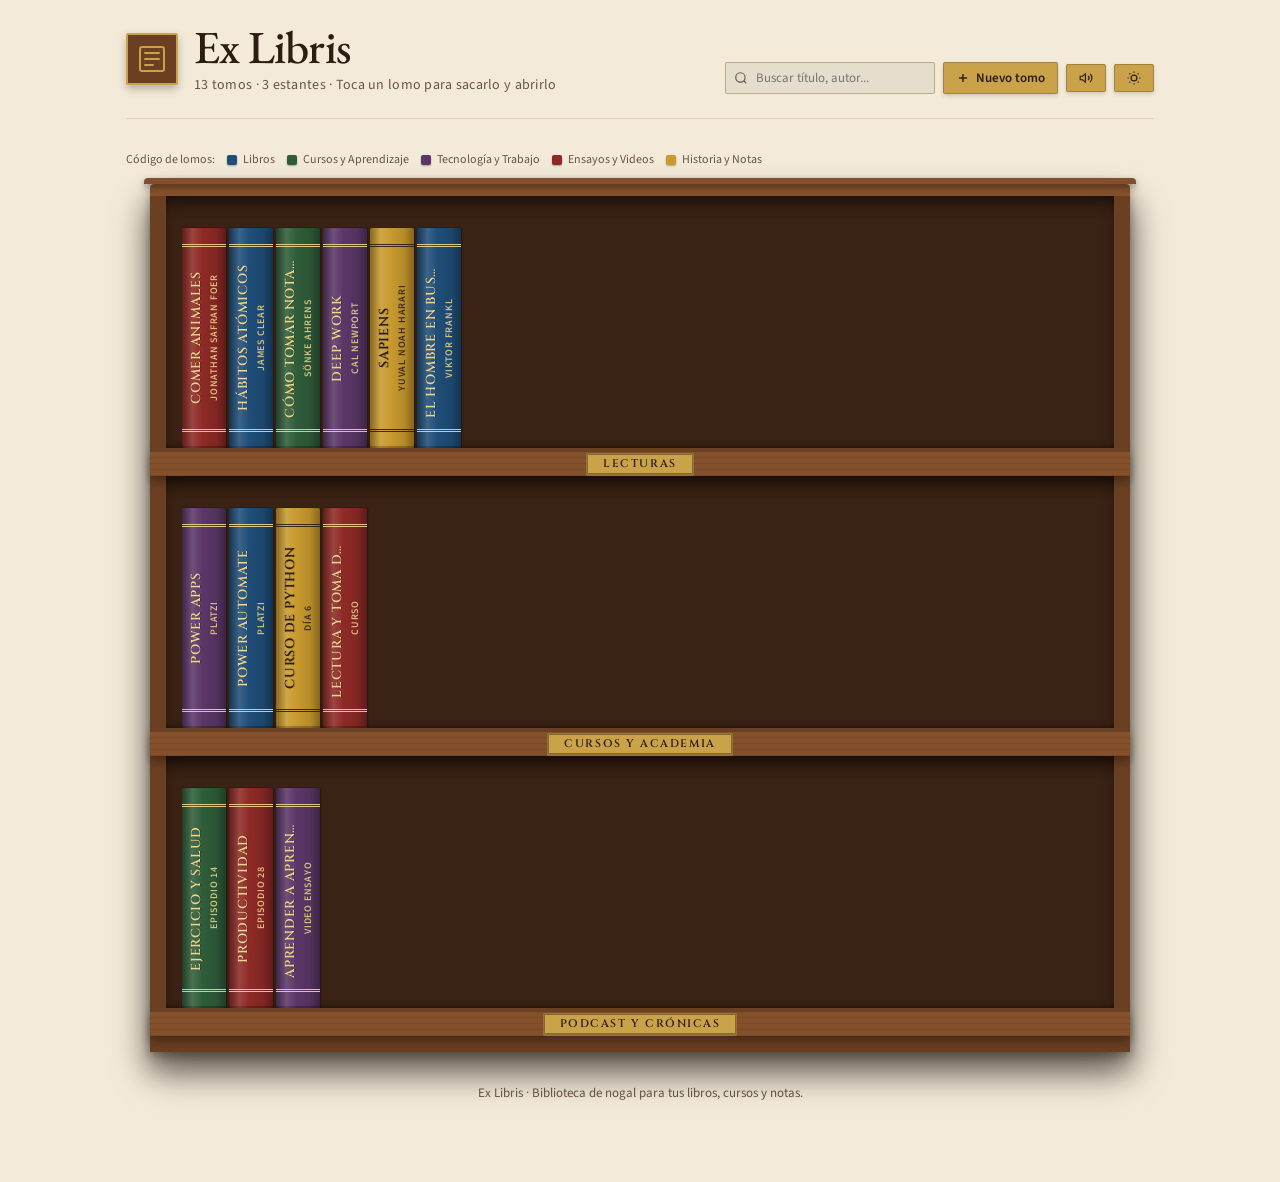
<file: index.html>
<!DOCTYPE html>
<html lang="es" data-theme="dia">
<head>
  <meta charset="UTF-8">
  <meta name="viewport" content="width=device-width, initial-scale=1.0">
  <title>Ex Libris — Biblioteca Digital</title>
  
  <!-- Tipografías oficiales de Ex Libris -->
  <link rel="preconnect" href="https://fonts.googleapis.com">
  <link rel="preconnect" href="https://fonts.gstatic.com" crossorigin>
  <link href="https://fonts.googleapis.com/css2?family=Cinzel:wght@500;600;700&family=EB+Garamond:ital,wght@0,400;0,500;0,600;1,400;1,500&family=Source+Sans+3:wght@400;500;600&display=swap" rel="stylesheet">
  
  <!-- Enlace a hojas de estilo externas si existen -->
  <link rel="stylesheet" href="tokens.css">
  <link rel="stylesheet" href="components/bundle.css">

  <style>
    /* Ex Libris — Sistema de Diseño Completo */
    :root, [data-theme="dia"] {
      --wall: #f3ead9; /* Fondo de la sala: pared cálida de biblioteca */
      --ink: #2b1d12; /* Texto principal sobre wall */
      --ink-muted: #6b5543; /* Texto secundario sobre wall */
      --brass: #7d5a1b; /* Acento latón para texto y bordes */
      --focus: #f2c869; /* Anillo de foco */
      --wood-shelf: #6b3f22; /* Nogal de los laterales y cantos */
      --wood-shelf-edge: #84502b; /* Frente de la repisa y corona */
      --wood-back: #3a2214; /* Fondo oscuro del hueco de estante */
      --brass-plate: #c9a24a; /* Placa de latón */
      --brass-plate-hover: #d8b259;
      --on-brass: #2b1d12; /* Texto sobre latón */
      --paper: #fbf6ea; /* Papel crema del libro abierto */
      --paper-edge: #e3d3b2; /* Borde y filete de hoja */
      --ink-page: #2b1d12; /* Texto de lectura */
      --ink-page-muted: #5c4636; /* Autor y notas */
      --ink-page-accent: #6e4e14; /* Categoría y subtítulos */
      --spine-azul: #1f4e79;
      --spine-rojo: #8e2a26;
      --spine-verde: #2f5d3a;
      --spine-amarillo: #c99a2e;
      --spine-morado: #5b3768;
      --foil: #f0d58c; /* Dorado estampado en lomos y tapas */
      --on-spine-light: #2b1d12;
      --velo: rgba(28, 18, 10, 0.82); /* Velo al abrir el libro */
      --shadow-lomo: inset 0 -2px 0 rgba(0, 0, 0, 0.25), 1px 0 2px rgba(0, 0, 0, 0.35);
      --shadow-sacado: 0 18px 28px rgba(20, 10, 4, 0.45), 0 4px 8px rgba(20, 10, 4, 0.30);
      --shadow-hueco: inset 0 14px 18px -8px rgba(0, 0, 0, 0.6), inset 0 -6px 10px -6px rgba(0, 0, 0, 0.5);
      --shadow-tabla: 0 6px 10px rgba(20, 10, 4, 0.35);
      --shadow-pliegue: inset -18px 0 22px -18px rgba(60, 35, 15, 0.45);
      --shadow-pliegue-der: inset 18px 0 22px -18px rgba(60, 35, 15, 0.45);
    }

    [data-theme="noche"] {
      --wall: #1a120c; /* Ambiente nocturno acogedor */
      --ink: #f2e7d3;
      --ink-muted: #c4b198;
      --brass: #e0b458;
      --wood-shelf: #4a2b17;
      --wood-shelf-edge: #5e3920;
      --wood-back: #24150c;
      --brass-plate: #b88f3a;
      --brass-plate-hover: #cba24d;
      --paper: #f4ead3;
      --paper-edge: #d9c7a3;
      --velo: rgba(12, 8, 5, 0.88);
    }

    :root {
      --space-1: 4px;
      --space-2: 8px;
      --space-3: 12px;
      --space-4: 16px;
      --space-6: 24px;
      --space-8: 32px;
      --space-12: 48px;
      --radius-sm: 2px;
      --radius-md: 4px;
      --radius-lg: 8px;
      --libro-lomo-ancho: 44px;
      --libro-alto: 220px;
      --libro-abierto-ancho: 760px;
      --libro-abierto-alto: 480px;
      --font-serif: "EB Garamond", Garamond, Georgia, serif;
      --font-rotulo: "Cinzel", "Trajan Pro", Georgia, serif;
      --font-sans: "Source Sans 3", "Segoe UI", system-ui, sans-serif;
    }

    * { box-sizing: border-box; }

    body {
      margin: 0;
      background-color: var(--wall);
      color: var(--ink);
      font-family: var(--font-serif);
      min-height: 100vh;
      transition: background-color 300ms ease, color 300ms ease;
      display: flex;
      flex-direction: column;
      overflow-x: hidden;
    }

    /* ---------- Cabecera de la Sala ---------- */
    .xl-biblioteca {
      padding: var(--space-6) var(--space-4) var(--space-12);
      max-width: 1060px;
      margin: 0 auto;
      width: 100%;
    }

    .xl-header {
      display: flex;
      flex-wrap: wrap;
      justify-content: space-between;
      align-items: flex-end;
      gap: var(--space-4);
      margin-bottom: var(--space-8);
      border-bottom: 1px solid rgba(125, 90, 27, 0.2);
      padding-bottom: var(--space-6);
    }

    .xl-header__brand {
      display: flex;
      align-items: center;
      gap: var(--space-4);
    }

    .xl-header__emblem {
      width: 52px;
      height: 52px;
      background: var(--wood-shelf);
      border: 2px solid var(--brass-plate);
      border-radius: var(--radius-sm);
      display: flex;
      align-items: center;
      justify-content: center;
      box-shadow: 0 4px 8px rgba(0,0,0,0.25);
    }

    .xl-header__emblem svg {
      width: 32px;
      height: 32px;
    }

    .xl-biblioteca__nombre {
      margin: 0;
      font-family: var(--font-serif);
      font-size: 46px;
      line-height: 1;
      font-weight: 500;
      letter-spacing: -0.02em;
      color: var(--ink);
    }

    .xl-biblioteca__lema {
      margin: 6px 0 0;
      font-family: var(--font-sans);
      font-size: 14px;
      line-height: 18px;
      color: var(--ink-muted);
      letter-spacing: 0.02em;
    }

    /* Barra de herramientas de latón */
    .xl-toolbar {
      display: flex;
      align-items: center;
      flex-wrap: wrap;
      gap: var(--space-2);
    }

    .xl-search-box {
      position: relative;
      display: flex;
      align-items: center;
    }

    .xl-search-input {
      font-family: var(--font-sans);
      font-size: 13px;
      background: rgba(0, 0, 0, 0.05);
      border: 1px solid rgba(125, 90, 27, 0.4);
      color: var(--ink);
      border-radius: var(--radius-sm);
      padding: 6px 12px 6px 30px;
      outline: none;
      width: 210px;
      transition: all 200ms ease;
    }

    [data-theme="noche"] .xl-search-input {
      background: rgba(255, 255, 255, 0.06);
      border-color: rgba(212, 166, 74, 0.4);
    }

    .xl-search-input:focus {
      border-color: var(--brass-plate);
      box-shadow: 0 0 0 2px var(--focus);
      width: 250px;
    }

    .xl-search-icon {
      position: absolute;
      left: 9px;
      color: var(--ink-muted);
      pointer-events: none;
      display: flex;
    }

    .xl-btn-tool {
      font-family: var(--font-sans);
      font-size: 13px;
      font-weight: 600;
      color: var(--on-brass);
      background: var(--brass-plate);
      border: 1px solid rgba(0,0,0,0.2);
      border-radius: var(--radius-sm);
      padding: 6px 12px;
      cursor: pointer;
      display: inline-flex;
      align-items: center;
      gap: 6px;
      transition: background 150ms ease, transform 150ms ease, box-shadow 150ms ease;
      box-shadow: 0 2px 4px rgba(0,0,0,0.15);
    }

    .xl-btn-tool:hover {
      background: var(--brass-plate-hover);
      transform: translateY(-1px);
      box-shadow: 0 4px 8px rgba(0,0,0,0.2);
    }

    .xl-btn-tool:active {
      transform: translateY(0);
    }

    .xl-btn-tool:focus-visible {
      outline: 2px solid var(--focus);
      outline-offset: 2px;
    }

    /* Leyenda de categorías */
    .xl-legend {
      display: flex;
      flex-wrap: wrap;
      align-items: center;
      gap: var(--space-3);
      margin-bottom: var(--space-4);
      font-family: var(--font-sans);
      font-size: 12px;
      color: var(--ink-muted);
    }

    .xl-legend__item {
      display: inline-flex;
      align-items: center;
      gap: 6px;
    }

    .xl-legend__dot {
      width: 10px;
      height: 10px;
      border-radius: 2px;
      display: inline-block;
      box-shadow: 0 1px 2px rgba(0,0,0,0.3);
    }

    /* ---------- El Mueble de Nogal ---------- */
    .xl-mueble {
      max-width: 980px;
      margin: 0 auto;
      background-color: var(--wood-shelf);
      border-top: var(--space-3) solid var(--wood-shelf-edge);
      border-radius: var(--radius-md) var(--radius-md) 0 0;
      padding-bottom: var(--space-4);
      box-shadow: var(--shadow-sacado), 0 20px 40px rgba(0,0,0,0.35);
      position: relative;
    }

    /* Corona decorativa superior del mueble */
    .xl-mueble::before {
      content: "";
      position: absolute;
      top: calc(-1 * var(--space-3) - 6px);
      left: -6px;
      right: -6px;
      height: 6px;
      background: var(--wood-shelf-edge);
      border-radius: 4px 4px 0 0;
      box-shadow: 0 3px 6px rgba(0,0,0,0.4);
    }

    /* ---------- Estante ---------- */
    .xl-estante {
      position: relative;
    }

    .xl-estante__hueco {
      background-color: var(--wood-back);
      box-shadow: var(--shadow-hueco);
      border-left: var(--space-4) solid var(--wood-shelf);
      border-right: var(--space-4) solid var(--wood-shelf);
      position: relative;
    }

    .xl-estante__libros {
      display: flex;
      align-items: flex-end;
      gap: 3px;
      padding: var(--space-8) var(--space-4) 0;
      min-height: var(--libro-alto);
      overflow-x: auto;
      overflow-y: hidden;
      scrollbar-width: thin;
      scrollbar-color: var(--wood-shelf-edge) transparent;
    }

    .xl-estante__libros::-webkit-scrollbar {
      height: 6px;
    }
    .xl-estante__libros::-webkit-scrollbar-thumb {
      background: var(--wood-shelf-edge);
      border-radius: 3px;
    }

    .xl-estante__tabla {
      position: relative;
      z-index: 2;
      display: flex;
      align-items: center;
      justify-content: center;
      height: calc(var(--space-6) + var(--space-1));
      background-color: var(--wood-shelf-edge);
      background-image: repeating-linear-gradient(0deg, rgba(0,0,0,.08) 0 1px, transparent 1px 6px);
      border-top: var(--space-1) solid var(--wood-shelf);
      box-shadow: var(--shadow-tabla);
    }

    .xl-estante__placa {
      font-family: var(--font-rotulo);
      font-size: 11px;
      line-height: 14px;
      font-weight: 600;
      letter-spacing: .14em;
      text-transform: uppercase;
      padding: 3px var(--space-4);
      background: var(--brass-plate);
      color: var(--on-brass);
      border-radius: var(--radius-sm);
      box-shadow: inset 0 0 0 1px rgba(0,0,0,.35), 0 1px 0 rgba(255,255,255,.2);
      border: 1px solid rgba(75, 45, 15, 0.4);
    }

    /* ---------- Tomo (Lomo del libro) ---------- */
    .xl-tomo {
      --xl-lomo: var(--spine-azul);
      --xl-tinta: var(--foil);
      position: relative;
      flex: none;
      inline-size: var(--libro-lomo-ancho);
      block-size: var(--libro-alto);
      padding: 0;
      border: 0;
      margin: 0;
      border-radius: var(--radius-sm) var(--radius-sm) 1px 1px;
      background: var(--xl-lomo);
      color: var(--xl-tinta);
      box-shadow: var(--shadow-lomo);
      font: inherit;
      cursor: pointer;
      transition: transform 220ms cubic-bezier(.2, .7, .2, 1), box-shadow 220ms ease, opacity 200ms ease;
      user-select: none;
      text-align: left;
    }

    /* Volumen del cuero en el lomo */
    .xl-tomo::before {
      content: "";
      position: absolute;
      inset: 0;
      border-radius: inherit;
      pointer-events: none;
      background: linear-gradient(90deg, rgba(0,0,0,.32), rgba(255,255,255,.12) 24%, rgba(255,255,255,0) 46%, rgba(0,0,0,.10) 78%, rgba(0,0,0,.34));
    }

    .xl-tomo--azul     { --xl-lomo: var(--spine-azul); --xl-tinta: var(--foil); }
    .xl-tomo--rojo     { --xl-lomo: var(--spine-rojo); --xl-tinta: var(--foil); }
    .xl-tomo--verde    { --xl-lomo: var(--spine-verde); --xl-tinta: var(--foil); }
    .xl-tomo--morado   { --xl-lomo: var(--spine-morado); --xl-tinta: var(--foil); }
    .xl-tomo--amarillo { --xl-lomo: var(--spine-amarillo); --xl-tinta: var(--on-spine-light); }

    /* Bandas doradas arriba y abajo */
    .xl-tomo__banda {
      position: absolute;
      left: 0;
      right: 0;
      height: 3px;
      border-top: 1px solid currentColor;
      border-bottom: 1px solid currentColor;
      opacity: 0.9;
    }
    .xl-tomo__banda--arriba { top: 16px; }
    .xl-tomo__banda--abajo  { bottom: 16px; }

    /* Texto vertical del lomo (de abajo hacia arriba) */
    .xl-tomo__lomo {
      position: absolute;
      inset: 30px 0;
      display: flex;
      flex-direction: column;
      align-items: stretch;
      justify-content: center;
      gap: 4px;
      writing-mode: vertical-rl;
      transform: rotate(180deg);
    }

    .xl-tomo__titulo {
      overflow: hidden;
      white-space: nowrap;
      text-overflow: ellipsis;
      text-align: center;
      font-family: var(--font-rotulo);
      font-size: 13px;
      line-height: 16px;
      font-weight: 600;
      letter-spacing: .06em;
      text-transform: uppercase;
      text-shadow: 0 1px 1px rgba(0,0,0,0.3);
    }

    .xl-tomo__autor {
      overflow: hidden;
      white-space: nowrap;
      text-overflow: ellipsis;
      text-align: center;
      font-family: var(--font-sans);
      font-size: 10px;
      line-height: 12px;
      font-weight: 600;
      letter-spacing: .08em;
      text-transform: uppercase;
      opacity: 0.85;
    }

    /* Interacciones con el tomo */
    .xl-tomo:hover {
      transform: translateY(-10px);
      box-shadow: 0 8px 14px rgba(0,0,0,0.4);
    }

    .xl-tomo:focus-visible {
      outline: 2px solid var(--focus);
      outline-offset: 3px;
      transform: translateY(-10px);
    }

    .xl-tomo.is-sacado {
      transform: translateY(-28px) !important;
      box-shadow: var(--shadow-sacado) !important;
      z-index: 10;
    }

    .xl-tomo.is-hidden {
      opacity: 0.2;
      transform: translateY(0);
      pointer-events: none;
    }

    /* ---------- Velo de la Sala (Modal) ---------- */
    .xl-sala {
      position: fixed;
      inset: 0;
      z-index: 100;
      display: flex;
      flex-direction: column;
      align-items: center;
      justify-content: center;
      gap: var(--space-4);
      padding: var(--space-6);
      background: var(--velo);
      backdrop-filter: blur(2px);
      animation: xl-velo 220ms ease both;
    }

    @keyframes xl-velo {
      from { opacity: 0; }
      to { opacity: 1; }
    }

    /* ---------- Libro Abierto ---------- */
    .xl-libro {
      --xl-lomo: var(--spine-azul);
      --xl-tinta: var(--foil);
      position: relative;
      display: grid;
      grid-template-columns: 1fr 1fr;
      inline-size: min(var(--libro-abierto-ancho), 94vw);
      block-size: min(var(--libro-abierto-alto), 82vh);
      margin: 0 auto;
      perspective: 2400px;
      color: var(--ink-page);
    }

    .xl-libro--azul     { --xl-lomo: var(--spine-azul); --xl-tinta: var(--foil); }
    .xl-libro--rojo     { --xl-lomo: var(--spine-rojo); --xl-tinta: var(--foil); }
    .xl-libro--verde    { --xl-lomo: var(--spine-verde); --xl-tinta: var(--foil); }
    .xl-libro--morado   { --xl-lomo: var(--spine-morado); --xl-tinta: var(--foil); }
    .xl-libro--amarillo { --xl-lomo: var(--spine-amarillo); --xl-tinta: var(--on-spine-light); }

    .xl-libro__tapa {
      display: flex;
      min-height: 0;
      background: var(--xl-lomo);
      box-shadow: var(--shadow-sacado);
      position: relative;
    }

    .xl-libro__tapa--izq {
      padding: var(--space-3) 0 var(--space-3) var(--space-3);
      border-radius: var(--radius-md) 0 0 var(--radius-md);
    }

    .xl-libro__tapa--der {
      padding: var(--space-3) var(--space-3) var(--space-3) 0;
      border-radius: 0 var(--radius-md) var(--radius-md) 0;
    }

    .xl-pagina {
      position: relative;
      flex: 1;
      min-width: 0;
      overflow-y: auto;
      padding: var(--space-8) var(--space-6) var(--space-6);
      background: var(--paper);
      font-family: var(--font-serif);
      font-size: 16px;
      line-height: 25px;
      scrollbar-width: thin;
      scrollbar-color: var(--paper-edge) transparent;
    }

    .xl-pagina::-webkit-scrollbar {
      width: 5px;
    }
    .xl-pagina::-webkit-scrollbar-thumb {
      background: var(--paper-edge);
      border-radius: 3px;
    }

    .xl-pagina--izq {
      box-shadow: var(--shadow-pliegue);
      border-right: 1px solid var(--paper-edge);
    }

    .xl-pagina--der {
      box-shadow: var(--shadow-pliegue-der);
    }

    .xl-pagina__categoria {
      margin: 0 0 var(--space-2);
      font-family: var(--font-sans);
      font-size: 12px;
      line-height: 16px;
      font-weight: 600;
      letter-spacing: .08em;
      text-transform: uppercase;
      color: var(--ink-page-accent);
    }

    .xl-pagina__titulo {
      margin: 0;
      font-family: var(--font-serif);
      font-size: 28px;
      line-height: 34px;
      font-weight: 500;
      color: var(--ink-page);
      text-wrap: balance;
    }

    .xl-pagina__autor {
      margin: var(--space-2) 0 0;
      font-family: var(--font-serif);
      font-size: 18px;
      line-height: 26px;
      font-style: italic;
      color: var(--ink-page-muted);
    }

    .xl-pagina__filete {
      border: 0;
      border-top: 1px solid var(--paper-edge);
      margin: var(--space-4) 0;
    }

    .xl-pagina__texto p {
      margin: 0 0 var(--space-3);
      text-align: justify;
      hyphens: auto;
    }

    .xl-pagina__texto ul {
      margin: 0;
      padding-left: 1.2em;
    }

    .xl-pagina__texto li {
      margin: 0 0 var(--space-2);
      padding-left: var(--space-1);
    }

    .xl-pagina__texto li::marker {
      color: var(--ink-page-accent);
    }

    /* Portada 3D que gira sobre el lomo */
    .xl-libro__portada {
      position: absolute;
      top: 0;
      right: 0;
      width: 50%;
      height: 100%;
      display: flex;
      padding: var(--space-4);
      box-sizing: border-box;
      background: var(--xl-lomo);
      color: var(--xl-tinta);
      border-radius: 0 var(--radius-md) var(--radius-md) 0;
      box-shadow: var(--shadow-sacado);
      transform-origin: left center;
      backface-visibility: hidden;
      z-index: 20;
      animation: xl-abrir 900ms 120ms cubic-bezier(.55, 0, .2, 1) both;
    }

    .xl-libro__portada::before {
      content: "";
      position: absolute;
      inset: 0;
      border-radius: inherit;
      pointer-events: none;
      background: linear-gradient(90deg, rgba(0,0,0,.30), rgba(255,255,255,.08) 8%, rgba(255,255,255,0) 30%, rgba(0,0,0,.10));
    }

    .xl-libro__marco {
      flex: 1;
      display: flex;
      flex-direction: column;
      align-items: center;
      justify-content: center;
      gap: var(--space-3);
      border: 1px solid currentColor;
      outline: 1px solid currentColor;
      outline-offset: -6px;
      padding: var(--space-6);
      text-align: center;
    }

    .xl-libro__portada-titulo {
      font-family: var(--font-rotulo);
      font-size: 22px;
      line-height: 28px;
      font-weight: 600;
      letter-spacing: .06em;
      text-transform: uppercase;
      text-wrap: balance;
    }

    .xl-libro__portada-autor {
      font-family: var(--font-serif);
      font-size: 16px;
      line-height: 24px;
      font-style: italic;
    }

    .xl-libro.is-abriendo .xl-libro__tapa--izq {
      animation: xl-revelar 900ms 120ms ease both;
    }

    @keyframes xl-abrir {
      from { transform: rotateY(0deg); }
      to   { transform: rotateY(-180deg); visibility: hidden; }
    }

    @keyframes xl-revelar {
      0%, 45% { opacity: 0; }
      70%, 100% { opacity: 1; }
    }

    /* Barra de botones bajo el libro abierto */
    .xl-sala__actions {
      display: flex;
      align-items: center;
      gap: var(--space-3);
    }

    .xl-boton {
      height: 38px;
      padding: 0 var(--space-6);
      font-family: var(--font-sans);
      font-size: 14px;
      line-height: 20px;
      font-weight: 600;
      background: var(--brass-plate);
      color: var(--on-brass);
      border: 1px solid rgba(0,0,0,0.25);
      border-radius: var(--radius-md);
      cursor: pointer;
      box-shadow: 0 4px 10px rgba(0,0,0,0.3);
      display: inline-flex;
      align-items: center;
      gap: 8px;
      transition: background 150ms ease, transform 150ms ease;
    }

    .xl-boton:hover {
      background: var(--brass-plate-hover);
      transform: translateY(-1px);
    }

    .xl-boton:focus-visible {
      outline: 2px solid var(--focus);
      outline-offset: 3px;
    }

    /* Modal para agregar nuevo tomo */
    .xl-dialog-backdrop {
      position: fixed;
      inset: 0;
      z-index: 120;
      background: rgba(20, 12, 6, 0.75);
      backdrop-filter: blur(3px);
      display: flex;
      align-items: center;
      justify-content: center;
      padding: var(--space-4);
      animation: xl-velo 200ms ease both;
    }

    .xl-modal {
      background: var(--paper);
      color: var(--ink-page);
      border: 3px solid var(--wood-shelf);
      border-radius: var(--radius-md);
      box-shadow: var(--shadow-sacado);
      width: 100%;
      max-width: 520px;
      padding: var(--space-6);
      font-family: var(--font-sans);
    }

    .xl-modal__header {
      border-bottom: 1px solid var(--paper-edge);
      padding-bottom: var(--space-3);
      margin-bottom: var(--space-4);
      display: flex;
      justify-content: space-between;
      align-items: center;
    }

    .xl-modal__title {
      font-family: var(--font-rotulo);
      font-size: 18px;
      margin: 0;
      color: var(--ink-page-accent);
      text-transform: uppercase;
      letter-spacing: 0.06em;
    }

    .xl-form-group {
      margin-bottom: var(--space-3);
    }

    .xl-label {
      display: block;
      font-size: 12px;
      font-weight: 600;
      text-transform: uppercase;
      letter-spacing: 0.05em;
      margin-bottom: 4px;
      color: var(--ink-page-accent);
    }

    .xl-input, .xl-select, .xl-textarea {
      width: 100%;
      padding: 8px 10px;
      font-family: var(--font-serif);
      font-size: 15px;
      border: 1px solid var(--paper-edge);
      border-radius: var(--radius-sm);
      background: #fff;
      color: var(--ink-page);
      outline: none;
    }

    .xl-input:focus, .xl-select:focus, .xl-textarea:focus {
      border-color: var(--brass-plate);
      box-shadow: 0 0 0 2px var(--focus);
    }

    .xl-textarea {
      resize: vertical;
      min-height: 60px;
    }

    .xl-color-picker {
      display: flex;
      gap: 10px;
      margin-top: 6px;
    }

    .xl-color-option {
      width: 32px;
      height: 32px;
      border-radius: 4px;
      cursor: pointer;
      border: 2px solid transparent;
      display: flex;
      align-items: center;
      justify-content: center;
      transition: transform 150ms ease;
    }

    .xl-color-option:hover {
      transform: scale(1.1);
    }

    .xl-color-option.is-selected {
      border-color: var(--focus);
      box-shadow: 0 0 0 2px var(--ink-page);
    }

    .xl-modal__footer {
      display: flex;
      justify-content: flex-end;
      gap: var(--space-3);
      margin-top: var(--space-6);
      border-top: 1px solid var(--paper-edge);
      padding-top: var(--space-4);
    }

    /* Pie de página */
    .xl-footer {
      text-align: center;
      padding: var(--space-8) var(--space-4);
      margin-top: auto;
      font-family: var(--font-sans);
      font-size: 13px;
      color: var(--ink-muted);
    }

    /* ---------- Pantallas Estrechas (<640px) ---------- */
    @media (max-width: 640px) {
      .xl-libro {
        grid-template-columns: 1fr;
        block-size: auto;
        max-block-size: calc(100vh - 120px);
        overflow-y: auto;
      }
      .xl-libro__tapa--izq {
        padding: var(--space-3) var(--space-3) 0;
        border-radius: var(--radius-md) var(--radius-md) 0 0;
      }
      .xl-libro__tapa--der {
        padding: 0 var(--space-3) var(--space-3);
        border-radius: 0 0 var(--radius-md) var(--radius-md);
      }
      .xl-pagina--izq {
        box-shadow: none;
        border-right: 0;
        border-bottom: 1px solid var(--paper-edge);
      }
      .xl-pagina--der {
        box-shadow: none;
      }
      .xl-libro__portada {
        width: 100%;
        border-radius: var(--radius-md);
      }
      .xl-biblioteca__nombre {
        font-size: 34px;
      }
      .xl-header {
        flex-direction: column;
        align-items: flex-start;
      }
      .xl-search-input {
        width: 160px;
      }
    }

    /* ---------- Modo de Movimiento Reducido ---------- */
    @media (prefers-reduced-motion: reduce) {
      .xl-tomo { transition: none; }
      .xl-libro__portada { display: none; }
      .xl-libro.is-abriendo .xl-libro__tapa--izq, .xl-sala { animation: none; }
    }
  </style>
</head>
<body>

  <div class="xl-biblioteca">
    <!-- Cabecera de la Sala -->
    <header class="xl-header">
      <div class="xl-header__brand">
        <div class="xl-header__emblem" aria-hidden="true">
          <!-- Ícono de nogal y latón -->
          <svg viewBox="0 0 32 32" fill="none">
            <rect x="4" y="4" width="24" height="24" rx="2" stroke="var(--brass-plate)" stroke-width="2"/>
            <path d="M9 10H23M9 16H23M9 22H17" stroke="var(--brass-plate)" stroke-width="2" stroke-linecap="round"/>
          </svg>
        </div>
        <div>
          <h1 class="xl-biblioteca__nombre">Ex Libris</h1>
          <p class="xl-biblioteca__lema" id="biblioteca-lema">Cargando biblioteca...</p>
        </div>
      </div>

      <!-- Barra de herramientas superior -->
      <div class="xl-toolbar">
        <!-- Buscador en tiempo real -->
        <div class="xl-search-box">
          <span class="xl-search-icon" aria-hidden="true">
            <svg width="14" height="14" viewBox="0 0 24 24" fill="none" stroke="currentColor" stroke-width="2">
              <circle cx="11" cy="11" r="8"></circle>
              <line x1="21" y1="21" x2="16.65" y2="16.65"></line>
            </svg>
          </span>
          <input type="text" id="searchInput" class="xl-search-input" placeholder="Buscar título, autor..." aria-label="Buscar en la biblioteca">
        </div>

        <!-- Botón para añadir nuevo tomo -->
        <button type="button" class="xl-btn-tool" id="btnNuevoTomo" title="Añadir un nuevo libro al mueble">
          <svg width="14" height="14" viewBox="0 0 24 24" fill="none" stroke="currentColor" stroke-width="2.5">
            <line x1="12" y1="5" x2="12" y2="19"></line>
            <line x1="5" y1="12" x2="19" y2="12"></line>
          </svg>
          <span>Nuevo tomo</span>
        </button>

        <!-- Conmutador de Sonido Táctil -->
        <button type="button" class="xl-btn-tool" id="btnToggleAudio" title="Activar/desactivar sonido táctil de biblioteca">
          <svg id="iconAudioOn" width="14" height="14" viewBox="0 0 24 24" fill="none" stroke="currentColor" stroke-width="2">
            <polygon points="11 5 6 9 2 9 2 15 6 15 11 19 11 5"></polygon>
            <path d="M19.07 4.93a10 10 0 0 1 0 14.14M15.54 8.46a5 5 0 0 1 0 7.07"></path>
          </svg>
          <svg id="iconAudioOff" width="14" height="14" viewBox="0 0 24 24" fill="none" stroke="currentColor" stroke-width="2" style="display:none;">
            <polygon points="11 5 6 9 2 9 2 15 6 15 11 19 11 5"></polygon>
            <line x1="23" y1="9" x2="17" y2="15"></line>
            <line x1="17" y1="9" x2="23" y2="15"></line>
          </svg>
        </button>

        <!-- Conmutador Día / Noche (Lámpara de biblioteca) -->
        <button type="button" class="xl-btn-tool" id="btnToggleTheme" title="Cambiar iluminación (Día / Noche)">
          <svg id="iconLuzDia" width="14" height="14" viewBox="0 0 24 24" fill="none" stroke="currentColor" stroke-width="2">
            <circle cx="12" cy="12" r="5"></circle>
            <line x1="12" y1="1" x2="12" y2="3"></line>
            <line x1="12" y1="21" x2="12" y2="23"></line>
            <line x1="4.22" y1="4.22" x2="5.64" y2="5.64"></line>
            <line x1="18.36" y1="18.36" x2="19.78" y2="19.78"></line>
            <line x1="1" y1="12" x2="3" y2="12"></line>
            <line x1="21" y1="12" x2="23" y2="12"></line>
            <line x1="4.22" y1="19.78" x2="5.64" y2="18.36"></line>
            <line x1="18.36" y1="5.64" x2="19.78" y2="4.22"></line>
          </svg>
          <svg id="iconLuzNoche" width="14" height="14" viewBox="0 0 24 24" fill="none" stroke="currentColor" stroke-width="2" style="display:none;">
            <path d="M21 12.79A9 9 0 1 1 11.21 3 7 7 0 0 0 21 12.79z"></path>
          </svg>
        </button>
      </div>
    </header>

    <!-- Leyenda de colores oficiales -->
    <div class="xl-legend" aria-hidden="true">
      <span>Código de lomos:</span>
      <span class="xl-legend__item"><span class="xl-legend__dot" style="background:var(--spine-azul);"></span>Libros</span>
      <span class="xl-legend__item"><span class="xl-legend__dot" style="background:var(--spine-verde);"></span>Cursos y Aprendizaje</span>
      <span class="xl-legend__item"><span class="xl-legend__dot" style="background:var(--spine-morado);"></span>Tecnología y Trabajo</span>
      <span class="xl-legend__item"><span class="xl-legend__dot" style="background:var(--spine-rojo);"></span>Ensayos y Videos</span>
      <span class="xl-legend__item"><span class="xl-legend__dot" style="background:var(--spine-amarillo);"></span>Historia y Notas</span>
    </div>

    <!-- Mueble Principal de Nogal -->
    <main class="xl-mueble" id="muebleContainer" role="region" aria-label="Mueble de estantería de libros"></main>

    <footer class="xl-footer">
      Ex Libris · Biblioteca de nogal para tus libros, cursos y notas.
    </footer>
  </div>

  <!-- Contenedor del Libro Abierto (Modal con velo) -->
  <div id="modalSala" class="xl-sala" role="dialog" aria-modal="true" style="display: none;"></div>

  <!-- Modal para Agregar Nuevo Tomo -->
  <div id="dialogNuevoTomo" class="xl-dialog-backdrop" style="display: none;">
    <div class="xl-modal" role="dialog" aria-modal="true" aria-labelledby="dialogTitle">
      <div class="xl-modal__header">
        <h3 id="dialogTitle" class="xl-modal__title">Añadir Tomo al Estante</h3>
        <button type="button" id="btnCerrarModal" class="xl-btn-tool" style="padding: 2px 8px;">✕</button>
      </div>
      <form id="formNuevoTomo">
        <div class="xl-form-group">
          <label class="xl-label" for="inpTitulo">Título *</label>
          <input type="text" id="inpTitulo" class="xl-input" required placeholder="Ej. El arte de la guerra">
        </div>
        <div class="xl-form-group">
          <label class="xl-label" for="inpAutor">Autor</label>
          <input type="text" id="inpAutor" class="xl-input" placeholder="Ej. Sun Tzu">
        </div>
        <div class="xl-form-group">
          <label class="xl-label" for="selEstante">Estante *</label>
          <select id="selEstante" class="xl-select"></select>
        </div>
        <div class="xl-form-group">
          <label class="xl-label" for="inpCategoria">Categoría / Género</label>
          <input type="text" id="inpCategoria" class="xl-input" placeholder="Ej. Libro · Filosofía militar">
        </div>
        <div class="xl-form-group">
          <label class="xl-label">Color del Lomo *</label>
          <div class="xl-color-picker" id="colorPicker">
            <div class="xl-color-option is-selected" data-color="azul" style="background:var(--spine-azul);" title="Azul (Libro)"></div>
            <div class="xl-color-option" data-color="rojo" style="background:var(--spine-rojo);" title="Rojo (Ensayo / Video)"></div>
            <div class="xl-color-option" data-color="verde" style="background:var(--spine-verde);" title="Verde (Curso / Práctica)"></div>
            <div class="xl-color-option" data-color="amarillo" style="background:var(--spine-amarillo);" title="Amarillo (Historia / Notas)"></div>
            <div class="xl-color-option" data-color="morado" style="background:var(--spine-morado);" title="Morado (Productividad / Tech)"></div>
          </div>
          <input type="hidden" id="inpHiddenColor" value="azul">
        </div>
        <div class="xl-form-group">
          <label class="xl-label" for="inpResumen">Resumen (Página Izquierda)</label>
          <textarea id="inpResumen" class="xl-textarea" rows="3" placeholder="Breve sinopsis o introducción del tomo..."></textarea>
        </div>
        <div class="xl-form-group">
          <label class="xl-label" for="inpNotas">Notas o Puntos Clave (Página Derecha, una idea por línea)</label>
          <textarea id="inpNotas" class="xl-textarea" rows="3" placeholder="Idea clave 1&#10;Idea clave 2&#10;Idea clave 3"></textarea>
        </div>
        <div class="xl-modal__footer">
          <button type="button" class="xl-btn-tool" id="btnCancelarNuevo" style="background: transparent; color: var(--ink-page-muted); border: 1px solid var(--paper-edge);">Cancelar</button>
          <button type="submit" class="xl-boton">Colocar en el estante</button>
        </div>
      </form>
    </div>
  </div>

  <script>
    /* =====================================================================
       EX LIBRIS — MOTOR DE BIBLIOTECA DIGITAL
       ===================================================================== */

    // Catálogo inicial canónico de Ex Libris
    const CATALOGO_INICIAL = [
      {
        rotulo: 'Lecturas',
        libros: [
          {
            id: 'lecturas-1',
            titulo: 'Comer animales',
            autor: 'Jonathan Safran Foer',
            color: 'rojo',
            categoria: 'Libro · Ensayo',
            resumen: 'Una investigación personal y rigurosa que comienza con una sencilla pregunta de padre: qué darle de comer a su hijo recién nacido.\n\nEl autor explora el significado cultural de la comida y la desconexión moral contemporánea frente al plato.',
            encabezado: 'Puntos clave',
            notas: [
              'Examina la ganadería industrial intensiva y sus profundos efectos en los animales, la salud pública y el ecosistema.',
              'Mezcla reportaje de campo, testimonios de granjeros tradicionales, activistas y memoria familiar.',
              'Plantea que comer nunca es un acto neutro; es una afirmación sobre el tipo de mundo en el que queremos vivir.'
            ]
          },
          {
            id: 'lecturas-2',
            titulo: 'Hábitos atómicos',
            autor: 'James Clear',
            color: 'azul',
            categoria: 'Libro · Hábitos y Conducta',
            resumen: 'Pequeños cambios, repetidos con constancia cada día, se acumulan de la misma forma que el interés compuesto.\n\nEl libro propone construir hábitos desde la identidad más que desde el resultado: no «quiero leer», sino «soy alguien que lee».',
            encabezado: 'Las 4 leyes del cambio',
            notas: [
              'Mejorar solo un 1 % cada día multiplica resultados colosales con el paso del tiempo.',
              'Cuatro leyes fundamentales: hacerlo obvio, atractivo, sencillo y satisfactorio.',
              'Diseñar el entorno físico pesa más que confiar ciegamente en la fuerza de voluntad.',
              'Los sistemas importan infinitamente más que las metas aisladas.'
            ]
          },
          {
            id: 'lecturas-3',
            titulo: 'Cómo tomar notas inteligentes',
            autor: 'Sönke Ahrens',
            color: 'verde',
            categoria: 'Libro · Aprendizaje',
            resumen: 'El método Zettelkasten del sociólogo Niklas Luhmann explicado paso a paso para estudiantes, investigadores y escritores.\n\nTransforma la lectura pasiva en una red interconectada de ideas duraderas.',
            encabezado: 'Principios Zettelkasten',
            notas: [
              'Distingue tres tipos de notas: notas fugaces, notas de literatura y notas permanentes.',
              'Cada nota permanente expresa una sola idea atómica redactada en tus propias palabras y se enlaza con otras.',
              'Escribir no es el resultado final de pensar, es el medio a través del cual pensamos con claridad.'
            ]
          },
          {
            id: 'lecturas-4',
            titulo: 'Deep Work',
            autor: 'Cal Newport',
            color: 'morado',
            categoria: 'Libro · Productividad',
            resumen: 'El trabajo profundo es la capacidad de concentrarse sin distracciones en tareas cognitivamente exigentes.\n\nEn una economía hiperconectada, esta habilidad se vuelve cada vez más escasa y, por lo tanto, más valiosa.',
            encabezado: 'Estrategias de enfoque',
            notas: [
              'Contrasta tajantemente el trabajo profundo frente al trabajo superficial que llena la agenda sin generar impacto real.',
              'Propone bloques de tiempo estrictamente protegidos y rituales deliberados de concentración.',
              'Aprender a tolerar el aburrimiento y desintoxicarse del estímulo constante de las redes.'
            ]
          },
          {
            id: 'lecturas-5',
            titulo: 'Sapiens',
            autor: 'Yuval Noah Harari',
            color: 'amarillo',
            categoria: 'Libro · Historia y Evolución',
            resumen: 'Un fascinante recorrido por la historia de nuestra especie, desde los primeros homínidos insignificantes en África oriental hasta los amos del planeta.',
            encabezado: 'Las tres revoluciones',
            notas: [
              'Revolución cognitiva: la capacidad única de transmitir información sobre cosas que no existen físicamente (ficciones compartidas).',
              'Revolución agrícola: el cultivo del trigo domesticó al ser humano y propició la creación de jerarquías sociales.',
              'Revolución científica: la admisión formal de la ignorancia impulsó descubrimientos sin precedentes y la era moderna.'
            ]
          },
          {
            id: 'lecturas-6',
            titulo: 'El hombre en busca de sentido',
            autor: 'Viktor Frankl',
            color: 'azul',
            categoria: 'Libro · Psicología y Existencialismo',
            resumen: 'Relato testimonial de su supervivencia en los campos de concentración nazis y los fundamentos de la logoterapia.\n\nAl ser humano se le puede arrebatar todo, salvo la última de las libertades humanas: la elección de la actitud personal.',
            encabezado: 'Pilares de la Logoterapia',
            notas: [
              'La motivación primaria del ser humano no es el principio del placer ni el del poder, sino la voluntad de sentido.',
              'Podemos hallar sentido en el trabajo o la creación, en el amor a otra persona y en la actitud ante el sufrimiento inevitable.'
            ]
          }
        ]
      },
      {
        rotulo: 'Cursos y Academia',
        libros: [
          {
            id: 'cursos-1',
            titulo: 'Power Apps',
            autor: 'Platzi',
            color: 'morado',
            categoria: 'Curso · Automatización',
            resumen: 'Desarrollo de aplicaciones de negocio con poco código (low-code), conectadas a múltiples orígenes de datos corporativos.',
            encabezado: 'Temario y Apuntes',
            notas: [
              'Diseño de formularios dinámicos y galerías enlazadas a Dataverse y SharePoint.',
              'Fórmulas declarativas con Power Fx para validación y lógica condicional.',
              'Despliegue seguro con autenticación Azure Active Directory.'
            ]
          },
          {
            id: 'cursos-2',
            titulo: 'Power Automate',
            autor: 'Platzi',
            color: 'azul',
            categoria: 'Curso · Flujos de Trabajo',
            resumen: 'Automatización de procesos repetitivos entre aplicaciones y servicios en la nube para reducir tareas manuales.',
            encabezado: 'Hitos clave',
            notas: [
              'Creación de flujos automatizados con disparadores en la nube y por eventos.',
              'Gestión de aprobaciones multinivel con tarjetas adaptativas en Microsoft Teams.',
              'Manejo de excepciones y registro de auditoría en ejecuciones.'
            ]
          },
          {
            id: 'cursos-3',
            titulo: 'Curso de Python',
            autor: 'Día 6',
            color: 'amarillo',
            categoria: 'Curso · Programación',
            resumen: 'Fundamentos prácticos del lenguaje Python enfocado en manipulación del sistema de archivos con pathlib y módulos estándar.',
            encabezado: 'Proyecto realizado',
            notas: [
              'Desarrollo del Administrador de Recetas con lectura y escritura de directorios.',
              'Manejo de excepciones FileNotFoundError y creación de estructuras robustas.',
              'Buenas prácticas PEP 8 y documentación con docstrings limpios.'
            ]
          },
          {
            id: 'cursos-4',
            titulo: 'Lectura y toma de notas',
            autor: 'Curso',
            color: 'rojo',
            categoria: 'Curso · Metacognición',
            resumen: 'Técnicas avanzadas para incrementar la comprensión lectora, retención de conceptos y síntesis analítica.',
            encabezado: 'Metodología',
            notas: [
              'Lectura sintópica: comparar múltiples autores sobre un mismo dilema.',
              'Técnica Feynman para validar la asimilación profunda de ideas complejas.',
              'Revisión espaciada para evitar la curva del olvido.'
            ]
          }
        ]
      },
      {
        rotulo: 'Podcast y Crónicas',
        libros: [
          {
            id: 'podcast-1',
            titulo: 'Ejercicio y salud',
            autor: 'Episodio 14',
            color: 'verde',
            categoria: 'Podcast · Bienestar',
            resumen: 'Análisis de la ciencia del descanso, ritmos circadianos y entrenamiento de fuerza para la longevidad.',
            encabezado: 'Notas de cabina',
            notas: [
              'La importancia de la exposición a luz solar en los primeros 30 minutos de la mañana.',
              'Relación entre la masa muscular esquelética y la sensibilidad a la insulina.',
              'Protocolos de sueño reparador y temperatura ambiente.'
            ]
          },
          {
            id: 'podcast-2',
            titulo: 'Productividad',
            autor: 'Episodio 28',
            color: 'rojo',
            categoria: 'Podcast · Hábitos',
            resumen: 'Discusión sobre la ilusión del multitasking y el valor de la deliberación profunda en proyectos creativos.',
            encabezado: 'Ideas para el guion',
            notas: [
              'La trampa de la productividad tóxica frente a la efectividad real.',
              'Tiempos de recarga y desconexión sin remordimiento.',
              'Regla de los dos minutos y lotes de tareas administrativas.'
            ]
          },
          {
            id: 'podcast-3',
            titulo: 'Aprender a aprender',
            autor: 'Video Ensayo',
            color: 'morado',
            categoria: 'Video · Neurociencia',
            resumen: 'Mecanismos neurológicos de la memoria de trabajo, consolidación sináptica durante el sueño y modo difuso.',
            encabezado: 'Guía de estudio',
            notas: [
              'Alternancia entre el modo enfocado (análisis) y el modo difuso (asociación libre).',
              'La ilusión de competencia provocada por releer notas sin auto-evaluación.',
              'La práctica deliberada en el límite de la habilidad actual.'
            ]
          }
        ]
      }
    ];

    // Estado global de la aplicación
    let estantesData = [];
    let audioActivo = true;
    let libroAbiertoActual = null;
    let elementoTomoSacado = null;

    // --- Persistencia en LocalStorage ---
    function cargarDatos() {
      try {
        const guardado = localStorage.getItem('ex_libris_biblioteca');
        if (guardado) {
          estantesData = JSON.parse(guardado);
        } else {
          estantesData = JSON.parse(JSON.stringify(CATALOGO_INICIAL));
          guardarDatos();
        }
      } catch (e) {
        console.error('Error cargando localStorage:', e);
        estantesData = JSON.parse(JSON.stringify(CATALOGO_INICIAL));
      }
    }

    function guardarDatos() {
      try {
        localStorage.setItem('ex_libris_biblioteca', JSON.stringify(estantesData));
      } catch (e) {
        console.error('Error guardando en localStorage:', e);
      }
    }

    // --- Síntesis de Sonido Táctil con Web Audio API (Zero librerías) ---
    let audioCtx = null;
    function obtenerAudioContext() {
      if (!audioCtx) {
        const AudioContextClass = window.AudioContext || window.webkitAudioContext;
        if (AudioContextClass) audioCtx = new AudioContextClass();
      }
      if (audioCtx && audioCtx.state === 'suspended') {
        audioCtx.resume();
      }
      return audioCtx;
    }

    // Sonido sutil de madera/cuero al sacar el lomo
    function reproducirSonidoExtraccion() {
      if (!audioActivo) return;
      try {
        const ctx = obtenerAudioContext();
        if (!ctx) return;
        const osc = ctx.createOscillator();
        const gain = ctx.createGain();
        osc.type = 'triangle';
        osc.frequency.setValueAtTime(160, ctx.currentTime);
        osc.frequency.exponentialRampToValueAtTime(60, ctx.currentTime + 0.16);
        gain.gain.setValueAtTime(0.08, ctx.currentTime);
        gain.gain.exponentialRampToValueAtTime(0.001, ctx.currentTime + 0.16);
        osc.connect(gain);
        gain.connect(ctx.destination);
        osc.start();
        osc.stop(ctx.currentTime + 0.16);
      } catch (err) {}
    }

    // Sonido sutil de apertura de páginas de papel
    function reproducirSonidoPaginas() {
      if (!audioActivo) return;
      try {
        const ctx = obtenerAudioContext();
        if (!ctx) return;
        const bufferSize = ctx.sampleRate * 0.22;
        const buffer = ctx.createBuffer(1, bufferSize, ctx.sampleRate);
        const data = buffer.getChannelData(0);
        for (let i = 0; i < bufferSize; i++) {
          data[i] = (Math.random() * 2 - 1) * Math.exp(-i / (ctx.sampleRate * 0.05));
        }
        const noise = ctx.createBufferSource();
        noise.buffer = buffer;
        const filter = ctx.createBiquadFilter();
        filter.type = 'bandpass';
        filter.frequency.value = 1400;
        filter.Q.value = 1.0;
        const gain = ctx.createGain();
        gain.gain.setValueAtTime(0.06, ctx.currentTime);
        gain.gain.exponentialRampToValueAtTime(0.001, ctx.currentTime + 0.22);
        noise.connect(filter);
        filter.connect(gain);
        gain.connect(ctx.destination);
        noise.start();
      } catch (err) {}
    }

    // --- Renderizado del Mueble y los Estantes ---
    function renderizarBiblioteca() {
      const container = document.getElementById('muebleContainer');
      container.innerHTML = '';

      let totalTomos = 0;

      estantesData.forEach((estante, indexEstante) => {
        totalTomos += (estante.libros || []).length;

        const estanteEl = document.createElement('section');
        estanteEl.className = 'xl-estante';
        estanteEl.setAttribute('aria-label', estante.rotulo || 'Estante');

        // Hueco oscuro donde reposan los libros
        const huecoEl = document.createElement('div');
        huecoEl.className = 'xl-estante__hueco';

        const librosEl = document.createElement('div');
        librosEl.className = 'xl-estante__libros';
        librosEl.id = `estante-libros-${indexEstante}`;

        (estante.libros || []).forEach((libro, indexLibro) => {
          if (!libro.id) libro.id = `${indexEstante}-${indexLibro}`;
          const tomoBtn = crearElementoTomo(libro, indexEstante, indexLibro);
          librosEl.appendChild(tomoBtn);
        });

        huecoEl.appendChild(librosEl);

        // Tabla de nogal con placa de latón
        const tablaEl = document.createElement('div');
        tablaEl.className = 'xl-estante__tabla';
        if (estante.rotulo) {
          const placaEl = document.createElement('span');
          placaEl.className = 'xl-estante__placa';
          placaEl.textContent = estante.rotulo;
          tablaEl.appendChild(placaEl);
        }

        estanteEl.appendChild(huecoEl);
        estanteEl.appendChild(tablaEl);
        container.appendChild(estanteEl);
      });

      // Actualizar lema en la cabecera
      const lemaEl = document.getElementById('biblioteca-lema');
      lemaEl.textContent = `${totalTomos} tomos · ${estantesData.length} estantes · Toca un lomo para sacarlo y abrirlo`;

      // Actualizar selector de estantes en el modal de nuevo tomo
      actualizarSelectEstantes();
    }

    // Crea el botón del lomo (Tomo) con las medidas y estilos exactos
    function crearElementoTomo(libro, indexEstante, indexLibro) {
      const btn = document.createElement('button');
      btn.type = 'button';
      btn.className = `xl-tomo xl-tomo--${libro.color || 'azul'}`;
      btn.dataset.id = libro.id;
      btn.dataset.titulo = (libro.titulo || '').toLowerCase();
      btn.dataset.autor = (libro.autor || '').toLowerCase();
      btn.dataset.categoria = (libro.categoria || '').toLowerCase();
      btn.title = `${libro.titulo}${libro.autor ? ' — ' + libro.autor : ''}`;
      btn.setAttribute('aria-label', `Abrir «${libro.titulo}»${libro.autor ? ', de ' + libro.autor : ''}`);
      btn.setAttribute('aria-haspopup', 'dialog');

      // Bandas doradas superior e inferior
      const bandaArr = document.createElement('span');
      bandaArr.className = 'xl-tomo__banda xl-tomo__banda--arriba';
      bandaArr.setAttribute('aria-hidden', 'true');

      const bandaAbj = document.createElement('span');
      bandaAbj.className = 'xl-tomo__banda xl-tomo__banda--abajo';
      bandaAbj.setAttribute('aria-hidden', 'true');

      // Texto vertical del lomo
      const lomoTexto = document.createElement('span');
      lomoTexto.className = 'xl-tomo__lomo';
      lomoTexto.setAttribute('aria-hidden', 'true');

      const tituloSpan = document.createElement('span');
      tituloSpan.className = 'xl-tomo__titulo';
      tituloSpan.textContent = libro.titulo;
      lomoTexto.appendChild(tituloSpan);

      if (libro.autor) {
        const autorSpan = document.createElement('span');
        autorSpan.className = 'xl-tomo__autor';
        autorSpan.textContent = libro.autor;
        lomoTexto.appendChild(autorSpan);
      }

      btn.appendChild(bandaArr);
      btn.appendChild(lomoTexto);
      btn.appendChild(bandaAbj);

      // Evento al pulsar el lomo
      btn.addEventListener('click', (ev) => {
        abrirLibro(libro, btn);
      });

      return btn;
    }

    // --- Mecánica de Sacar y Abrir el Libro ---
    function abrirLibro(libro, tomoBtn) {
      elementoTomoSacado = tomoBtn;
      tomoBtn.classList.add('is-sacado');
      reproducirSonidoExtraccion();

      const reduccionMovimiento = window.matchMedia('(prefers-reduced-motion: reduce)').matches;
      const retrasoApertura = reduccionMovimiento ? 0 : 320;

      setTimeout(() => {
        libroAbiertoActual = libro;
        renderizarLibroAbierto(libro);
        reproducirSonidoPaginas();
      }, retrasoApertura);
    }

    function renderizarLibroAbierto(libro) {
      const sala = document.getElementById('modalSala');
      sala.innerHTML = '';
      sala.style.display = 'flex';
      sala.setAttribute('aria-label', libro.titulo);

      const color = libro.color || 'azul';
      const animar = !window.matchMedia('(prefers-reduced-motion: reduce)').matches;

      // Estructura del libro abierto
      const articulo = document.createElement('article');
      articulo.className = `xl-libro xl-libro--${color} ${animar ? 'is-abriendo' : ''}`;
      articulo.setAttribute('aria-label', libro.titulo);

      // TAPA IZQUIERDA Y HOJA IZQUIERDA
      const tapaIzq = document.createElement('div');
      tapaIzq.className = 'xl-libro__tapa xl-libro__tapa--izq';

      const paginaIzq = document.createElement('div');
      paginaIzq.className = 'xl-pagina xl-pagina--izq';

      if (libro.categoria) {
        const cat = document.createElement('p');
        cat.className = 'xl-pagina__categoria';
        cat.textContent = libro.categoria;
        paginaIzq.appendChild(cat);
      }

      const tit = document.createElement('h2');
      tit.className = 'xl-pagina__titulo';
      tit.textContent = libro.titulo;
      paginaIzq.appendChild(tit);

      if (libro.autor) {
        const aut = document.createElement('p');
        aut.className = 'xl-pagina__autor';
        aut.textContent = libro.autor;
        paginaIzq.appendChild(aut);
      }

      const filete = document.createElement('hr');
      filete.className = 'xl-pagina__filete';
      paginaIzq.appendChild(filete);

      const textoResumen = document.createElement('div');
      textoResumen.className = 'xl-pagina__texto';
      if (typeof libro.resumen === 'string') {
        libro.resumen.split(/\n\s*\n/).forEach(p => {
          const pEl = document.createElement('p');
          pEl.textContent = p;
          textoResumen.appendChild(pEl);
        });
      } else if (Array.isArray(libro.resumen)) {
        libro.resumen.forEach(p => {
          const pEl = document.createElement('p');
          pEl.textContent = p;
          textoResumen.appendChild(pEl);
        });
      }
      paginaIzq.appendChild(textoResumen);
      tapaIzq.appendChild(paginaIzq);

      // TAPA DERECHA Y HOJA DERECHA
      const tapaDer = document.createElement('div');
      tapaDer.className = 'xl-libro__tapa xl-libro__tapa--der';

      const paginaDer = document.createElement('div');
      paginaDer.className = 'xl-pagina xl-pagina--der';

      const enc = document.createElement('p');
      enc.className = 'xl-pagina__categoria';
      enc.textContent = libro.encabezado || 'Notas e Ideas Clave';
      paginaDer.appendChild(enc);

      const textoNotas = document.createElement('div');
      textoNotas.className = 'xl-pagina__texto';

      if (Array.isArray(libro.notas)) {
        const ul = document.createElement('ul');
        libro.notas.forEach(nota => {
          const li = document.createElement('li');
          li.textContent = nota;
          ul.appendChild(li);
        });
        textoNotas.appendChild(ul);
      } else if (typeof libro.notas === 'string') {
        libro.notas.split(/\n\s*\n/).forEach(p => {
          const pEl = document.createElement('p');
          pEl.textContent = p;
          textoNotas.appendChild(pEl);
        });
      }
      paginaDer.appendChild(textoNotas);
      tapaDer.appendChild(paginaDer);

      articulo.appendChild(tapaIzq);
      articulo.appendChild(tapaDer);

      // PORTADA 3D QUE GIRA SOBRE EL LOMO
      if (animar) {
        const portada = document.createElement('div');
        portada.className = 'xl-libro__portada';
        portada.setAttribute('aria-hidden', 'true');

        const marco = document.createElement('div');
        marco.className = 'xl-libro__marco';

        const pTit = document.createElement('span');
        pTit.className = 'xl-libro__portada-titulo';
        pTit.textContent = libro.titulo;

        marco.appendChild(pTit);

        if (libro.autor) {
          const pAut = document.createElement('span');
          pAut.className = 'xl-libro__portada-autor';
          pAut.textContent = libro.autor;
          marco.appendChild(pAut);
        }

        portada.appendChild(marco);
        articulo.appendChild(portada);
      }

      // ACCIONES DE LA SALA: Botón de latón «Devolver al estante»
      const acciones = document.createElement('div');
      acciones.className = 'xl-sala__actions';

      const btnDevolver = document.createElement('button');
      btnDevolver.type = 'button';
      btnDevolver.className = 'xl-boton';
      btnDevolver.id = 'btnDevolver';
      btnDevolver.innerHTML = `
        <svg width="14" height="14" viewBox="0 0 24 24" fill="none" stroke="currentColor" stroke-width="2.5">
          <polyline points="9 14 4 9 9 4"></polyline>
          <path d="M20 20v-7a4 4 0 0 0-4-4H4"></path>
        </svg>
        <span>Devolver al estante</span>
      `;
      btnDevolver.addEventListener('click', cerrarLibro);

      acciones.appendChild(btnDevolver);

      sala.appendChild(articulo);
      sala.appendChild(acciones);

      // Foco automático en el botón de latón
      setTimeout(() => btnDevolver.focus(), 150);

      // Cierre con clic en el velo exterior
      sala.onclick = function (e) {
        if (e.target === sala) cerrarLibro();
      };
    }

    function cerrarLibro() {
      const sala = document.getElementById('modalSala');
      sala.style.display = 'none';
      sala.innerHTML = '';
      libroAbiertoActual = null;

      if (elementoTomoSacado) {
        elementoTomoSacado.classList.remove('is-sacado');
        try { elementoTomoSacado.focus(); } catch (e) {}
        elementoTomoSacado = null;
      }
      reproducirSonidoExtraccion();
    }

    // Tecla Escape para cerrar
    document.addEventListener('keydown', (ev) => {
      if (ev.key === 'Escape') {
        const dialogNuevo = document.getElementById('dialogNuevoTomo');
        if (dialogNuevo && dialogNuevo.style.display !== 'none') {
          cerrarModalNuevoTomo();
          return;
        }
        if (libroAbiertoActual) {
          cerrarLibro();
        }
      }
    });

    // --- Buscador en Tiempo Real ---
    const searchInput = document.getElementById('searchInput');
    searchInput.addEventListener('input', () => {
      const q = searchInput.value.trim().toLowerCase();
      const todosTomos = document.querySelectorAll('.xl-tomo');

      todosTomos.forEach(tomo => {
        if (!q) {
          tomo.classList.remove('is-hidden');
          return;
        }
        const tit = tomo.dataset.titulo || '';
        const aut = tomo.dataset.autor || '';
        const cat = tomo.dataset.categoria || '';
        if (tit.includes(q) || aut.includes(q) || cat.includes(q)) {
          tomo.classList.remove('is-hidden');
        } else {
          tomo.classList.add('is-hidden');
        }
      });
    });

    // --- Selector de Tema Día / Noche (Lámpara) ---
    const btnToggleTheme = document.getElementById('btnToggleTheme');
    const iconLuzDia = document.getElementById('iconLuzDia');
    const iconLuzNoche = document.getElementById('iconLuzNoche');

    function fijarTema(tema) {
      document.documentElement.setAttribute('data-theme', tema);
      if (tema === 'noche') {
        iconLuzDia.style.display = 'none';
        iconLuzNoche.style.display = 'block';
        btnToggleTheme.title = 'Modo Noche activo. Clic para cambiar a iluminación de Día';
      } else {
        iconLuzDia.style.display = 'block';
        iconLuzNoche.style.display = 'none';
        btnToggleTheme.title = 'Modo Día activo. Clic para cambiar a iluminación de Noche';
      }
      localStorage.setItem('ex_libris_tema', tema);
    }

    btnToggleTheme.addEventListener('click', () => {
      const actual = document.documentElement.getAttribute('data-theme') || 'dia';
      fijarTema(actual === 'dia' ? 'noche' : 'dia');
    });

    const temaGuardado = localStorage.getItem('ex_libris_tema') || 'dia';
    fijarTema(temaGuardado);

    // --- Control de Sonido ---
    const btnToggleAudio = document.getElementById('btnToggleAudio');
    const iconAudioOn = document.getElementById('iconAudioOn');
    const iconAudioOff = document.getElementById('iconAudioOff');

    btnToggleAudio.addEventListener('click', () => {
      audioActivo = !audioActivo;
      if (audioActivo) {
        iconAudioOn.style.display = 'block';
        iconAudioOff.style.display = 'none';
        btnToggleAudio.title = 'Sonido táctil activado';
        obtenerAudioContext();
        reproducirSonidoExtraccion();
      } else {
        iconAudioOn.style.display = 'none';
        iconAudioOff.style.display = 'block';
        btnToggleAudio.title = 'Sonido táctil desactivado';
      }
    });

    // --- Modal para Agregar Nuevo Tomo ---
    const btnNuevoTomo = document.getElementById('btnNuevoTomo');
    const dialogNuevoTomo = document.getElementById('dialogNuevoTomo');
    const btnCerrarModal = document.getElementById('btnCerrarModal');
    const btnCancelarNuevo = document.getElementById('btnCancelarNuevo');
    const formNuevoTomo = document.getElementById('formNuevoTomo');
    const selEstante = document.getElementById('selEstante');
    const colorPicker = document.getElementById('colorPicker');
    const inpHiddenColor = document.getElementById('inpHiddenColor');

    function actualizarSelectEstantes() {
      selEstante.innerHTML = '';
      estantesData.forEach((est, idx) => {
        const opt = document.createElement('option');
        opt.value = idx;
        opt.textContent = est.rotulo || `Estante ${idx + 1}`;
        selEstante.appendChild(opt);
      });
      const optNuevo = document.createElement('option');
      optNuevo.value = 'nuevo';
      optNuevo.textContent = '+ Crear nuevo estante...';
      selEstante.appendChild(optNuevo);
    }

    btnNuevoTomo.addEventListener('click', () => {
      dialogNuevoTomo.style.display = 'flex';
      document.getElementById('inpTitulo').focus();
    });

    function cerrarModalNuevoTomo() {
      dialogNuevoTomo.style.display = 'none';
      formNuevoTomo.reset();
    }

    btnCerrarModal.addEventListener('click', cerrarModalNuevoTomo);
    btnCancelarNuevo.addEventListener('click', cerrarModalNuevoTomo);
    dialogNuevoTomo.onclick = (e) => {
      if (e.target === dialogNuevoTomo) cerrarModalNuevoTomo();
    };

    // Color picker
    colorPicker.querySelectorAll('.xl-color-option').forEach(opt => {
      opt.addEventListener('click', () => {
        colorPicker.querySelectorAll('.xl-color-option').forEach(o => o.classList.remove('is-selected'));
        opt.classList.add('is-selected');
        inpHiddenColor.value = opt.dataset.color;
      });
    });

    // Envío del formulario de nuevo tomo
    formNuevoTomo.addEventListener('submit', (e) => {
      e.preventDefault();
      const titulo = document.getElementById('inpTitulo').value.trim();
      const autor = document.getElementById('inpAutor').value.trim();
      let estanteIdx = selEstante.value;
      const categoria = document.getElementById('inpCategoria').value.trim() || 'Libro';
      const color = inpHiddenColor.value || 'azul';
      const resumen = document.getElementById('inpResumen').value.trim() || 'Sin resumen registrado.';
      const notasRaw = document.getElementById('inpNotas').value.trim();
      const notas = notasRaw ? notasRaw.split('\n').filter(s => s.trim().length > 0) : ['Apunta tus notas aquí.'];

      if (estanteIdx === 'nuevo') {
        const nombreNuevoEstante = prompt('Nombre para el nuevo estante:', 'Colección Personal');
        if (!nombreNuevoEstante) return;
        estantesData.push({
          rotulo: nombreNuevoEstante,
          libros: []
        });
        estanteIdx = estantesData.length - 1;
      } else {
        estanteIdx = parseInt(estanteIdx, 10);
      }

      const nuevoLibro = {
        id: `libro-${Date.now()}`,
        titulo,
        autor,
        color,
        categoria,
        resumen,
        encabezado: 'Notas e Ideas Clave',
        notas
      };

      estantesData[estanteIdx].libros.push(nuevoLibro);
      guardarDatos();
      renderizarBiblioteca();
      cerrarModalNuevoTomo();

      // Animación al nuevo libro
      setTimeout(() => {
        const nuevoBtn = document.querySelector(`.xl-tomo[data-id="${nuevoLibro.id}"]`);
        if (nuevoBtn) {
          nuevoBtn.scrollIntoView({ behavior: 'smooth', inline: 'center' });
          nuevoBtn.style.animation = 'xl-velo 400ms ease';
        }
      }, 100);
    });

    // --- Inicialización ---
    cargarDatos();
    renderizarBiblioteca();
  </script>
</body>
</html>
</file>
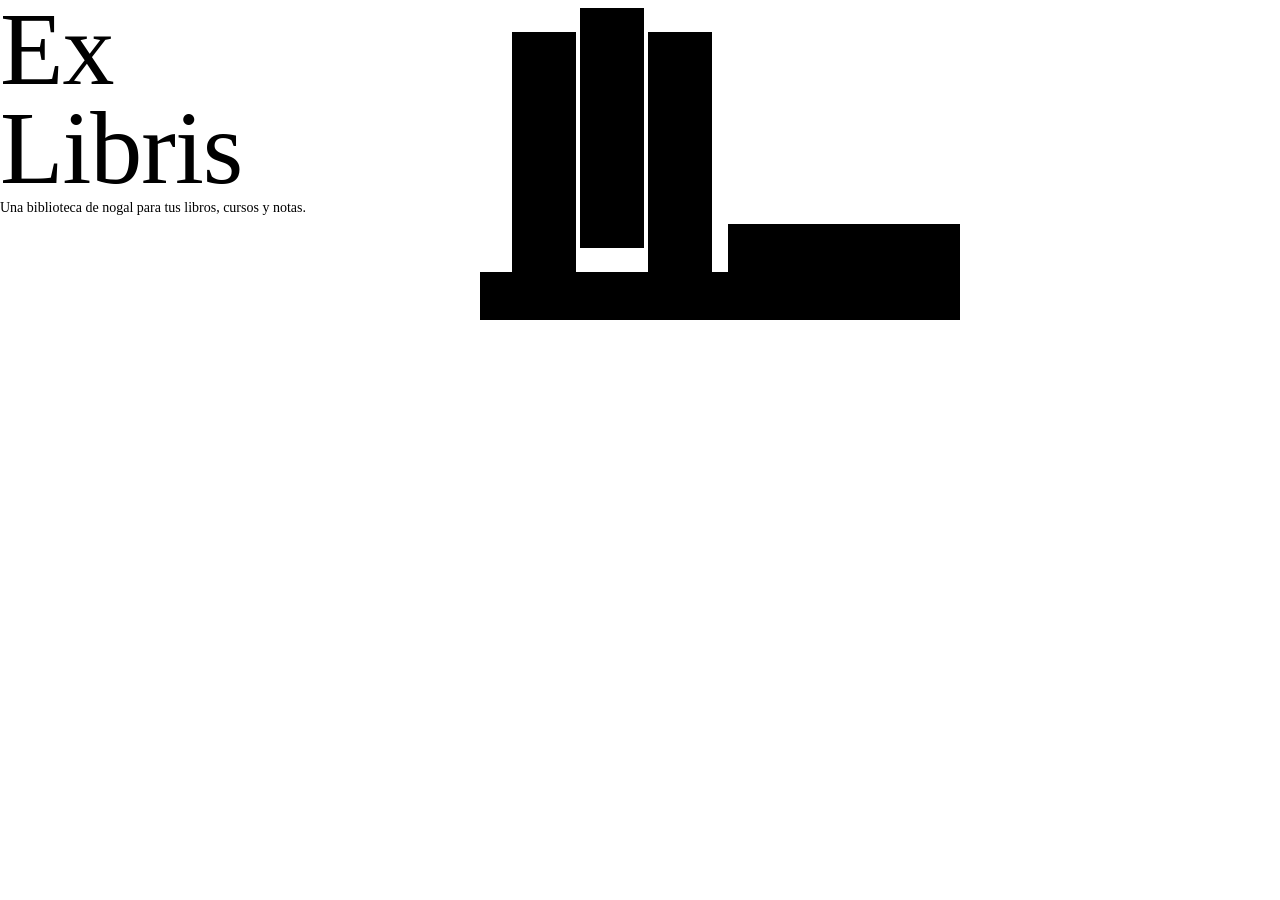
<file: components/Cover/preview.html>
<!-- @dsCard height=320 -->
<!doctype html>
<html lang="es">
<head>
<meta charset="utf-8">
<title>Ex Libris</title>
<style>
  html, body { margin: 0; height: 100%; }
  body { background: var(--wall); color: var(--ink); font-family: var(--font-serif); overflow: hidden; }
  .cover { position: relative; width: 960px; height: 320px; overflow: hidden; }
  .art { position: absolute; top: 0; left: 480px; width: 480px; height: 320px; }
  .art svg { display: block; }
  .wood { fill: var(--wood-shelf); }
  .azul { fill: var(--spine-azul); }
  .rojo { fill: var(--spine-rojo); }
  .verde { fill: var(--spine-verde); }
  .morado { fill: var(--spine-morado); }
  .banda { fill: var(--wall); }
  .lomo { rx: var(--radius-sm); }
  .words { position: absolute; left: var(--space-6); bottom: var(--space-6); max-width: 440px; }
  .name { margin: 0; font-size: 104px; line-height: .95; font-weight: 500; letter-spacing: -.01em; color: var(--ink); }
  .tag { margin: var(--space-3) 0 0 4px; font-size: 14px; line-height: 20px; font-family: var(--font-sans); color: var(--ink-muted); }
</style>
</head>
<body>
<div class="cover">
<div class="art" aria-hidden="true">
<svg viewBox="0 0 480 320" width="480" height="320">
<!--
  blocks      wood-shelf 480×48 (la tabla, sangra a la derecha y abajo) · spine-azul, spine-rojo, spine-verde 64×240 de pie · spine-morado 232×48 acostado y sangrando a la derecha — ≈26% de 960×320
  arrangement tres tomos iguales de pie sobre la tabla y uno acostado; el rojo sube space-6: el libro que se está sacando
  pattern     bandas de lomo («una sola forma literal: el lomo con sus bandas doradas»), recortadas del fondo wall a space-4 de cada extremo, alto space-1
  scales      lomos space-8×2 por space-12×5, separación space-1, tabla space-12 de alto; esquinas radius-sm
-->
<rect class="wood" x="0" y="272" width="480" height="48"/>
<rect class="azul lomo" x="32" y="32" width="64" height="240" rx="2"/>
<rect class="rojo lomo" x="100" y="8" width="64" height="240" rx="2"/>
<rect class="verde lomo" x="168" y="32" width="64" height="240" rx="2"/>
<rect class="morado lomo" x="248" y="224" width="240" height="48" rx="2"/>
<rect class="banda" x="32" y="48" width="64" height="4"/>
<rect class="banda" x="32" y="252" width="64" height="4"/>
<rect class="banda" x="100" y="24" width="64" height="4"/>
<rect class="banda" x="100" y="228" width="64" height="4"/>
<rect class="banda" x="168" y="48" width="64" height="4"/>
<rect class="banda" x="168" y="252" width="64" height="4"/>
<rect class="banda" x="264" y="224" width="4" height="48"/>
<rect class="banda" x="428" y="224" width="4" height="48"/>
</svg>
</div>
<div class="words">
<h1 class="name">Ex<br>Libris</h1>
<p class="tag">Una biblioteca de nogal para tus libros, cursos y notas.</p>
</div>
</div>
</body>
</html>
</file>
<file: tokens.css>
/* Ex Libris — generated from tokens.json */
:root, [data-theme="dia"] {
  --wall: #f3ead9; /* Fondo de la sala: la pared detrás del mueble. Fondo de página. */
  --ink: #2b1d12; /* Texto principal sobre `wall` (nombre de la biblioteca, encabezados de la sala). */
  --ink-muted: #6b5543; /* Texto secundario sobre `wall`: lema, metadatos, ayudas. */
  --brass: #7d5a1b; /* Acento latón para texto sobre `wall`: enlaces y estado activo. Nunca como fondo de texto largo. */
  --focus: #f2c869; /* Anillo de foco (2px sólido, 3px de separación) sobre `wood-back`, `wood-shelf` y `velo`, donde viven los elementos interactivos. */
  --wood-shelf: #6b3f22; /* Nogal de los laterales del mueble y del canto superior de cada tabla. */
  --wood-shelf-edge: #84502b; /* Frente de la tabla (el borde que ves de la repisa) y corona del mueble. */
  --wood-back: #3a2214; /* Fondo interior del hueco del estante, detrás de los lomos. */
  --brass-plate: #c9a24a; /* Placa de latón con el rótulo del estante y botón principal. Texto encima: `on-brass`. */
  --on-brass: #2b1d12; /* Texto sobre `brass-plate` (placas y botones). */
  --paper: #fbf6ea; /* Hojas del libro abierto. Siguen claras de noche: es papel bajo la lámpara. */
  --paper-edge: #e3d3b2; /* Filetes y bordes de hoja sobre `paper`. Decorativo, no para texto. */
  --ink-page: #2b1d12; /* Texto de lectura sobre `paper`. */
  --ink-page-muted: #5c4636; /* Autor y notas secundarias sobre `paper`. */
  --ink-page-accent: #6e4e14; /* Categoría y encabezados pequeños sobre `paper` (tinta latón oscura). */
  --spine-azul: #1f4e79; /* Lomo azul. Texto encima: `foil`. */
  --spine-rojo: #8e2a26; /* Lomo rojo. Texto encima: `foil`. */
  --spine-verde: #2f5d3a; /* Lomo verde. Texto encima: `foil`. */
  --spine-amarillo: #c99a2e; /* Lomo amarillo (mostaza). Texto encima: `on-spine-light`, nunca `foil`. */
  --spine-morado: #5b3768; /* Lomo morado. Texto encima: `foil`. */
  --foil: #f0d58c; /* Dorado estampado: título, autor y bandas sobre los lomos azul, rojo, verde y morado, y sobre las portadas. */
  --on-spine-light: #2b1d12; /* Título, autor y bandas sobre `spine-amarillo`. */
  --velo: rgba(28, 18, 10, 0.78); /* Velo de la sala cuando un libro está abierto; oscurece los estantes detrás. */
  --shadow-lomo: inset 0 -2px 0 rgba(0, 0, 0, 0.25), 1px 0 2px rgba(0, 0, 0, 0.35); /* Cada lomo en reposo: separa un libro del siguiente. */
  --shadow-sacado: 0 18px 28px rgba(20, 10, 4, 0.45), 0 4px 8px rgba(20, 10, 4, 0.30); /* Libro sacado del estante y libro abierto. */
  --shadow-hueco: inset 0 14px 18px -8px rgba(0, 0, 0, 0.6), inset 0 -6px 10px -6px rgba(0, 0, 0, 0.5); /* Profundidad del hueco del estante (sombra de la tabla de arriba). */
  --shadow-tabla: 0 6px 10px rgba(20, 10, 4, 0.35); /* Sombra bajo el frente de cada tabla. */
  --shadow-pliegue: inset -18px 0 22px -18px rgba(60, 35, 15, 0.45); /* Curvatura de la hoja izquierda hacia el lomo. */
  --shadow-pliegue-der: inset 18px 0 22px -18px rgba(60, 35, 15, 0.45); /* Curvatura de la hoja derecha hacia el lomo. */
}
[data-theme="noche"] {
  --wall: #1c1410;
  --ink: #f1e6d2;
  --ink-muted: #bfae96;
  --brass: #d4a64a;
  --wood-shelf: #4a2b17;
  --wood-shelf-edge: #5e3920;
  --wood-back: #24150c;
  --brass-plate: #b88f3a;
  --paper: #f4ead3;
  --paper-edge: #d9c7a3;
}
:root {
  --space-1: 4px; /* Separación mínima; relleno vertical de la placa. */
  --space-2: 8px; /* Entre título y autor en el lomo; entre líneas de metadatos. */
  --space-3: 12px; /* Grosor de los laterales del mueble y borde de las tapas alrededor de las hojas. */
  --space-4: 16px; /* Relleno lateral del hueco del estante; separación entre el libro abierto y su botón. */
  --space-6: 24px; /* Relleno de las páginas; márgenes de la sala. */
  --space-8: 32px; /* Espacio libre sobre los lomos para poder sacarlos; relleno superior de las páginas. */
  --space-12: 48px; /* Separación entre la cabecera de la sala y el mueble. */
  --radius-sm: 2px; /* Esquinas de lomos y placas: casi rectos, como un libro real. */
  --radius-md: 4px; /* Tapas del libro abierto, botones, mueble. */
  --radius-lg: 8px; /* Reservado para contenedores grandes fuera del mueble. */
  --libro-lomo-ancho: 44px; /* Ancho de cada lomo en el estante. */
  --libro-alto: 220px; /* Alto de cada lomo en el estante. */
  --libro-abierto-ancho: 760px; /* Ancho máximo del libro abierto (dos hojas). */
  --libro-abierto-alto: 480px; /* Alto del libro abierto. */
  --font-serif: "EB Garamond", Garamond, Georgia, serif;
  --font-rotulo: Cinzel, "Trajan Pro", Georgia, serif;
  --font-sans: "Source Sans 3", "Segoe UI", system-ui, sans-serif;
  --text-display: 500 56px/60px var(--font-serif); /* Nombre de la biblioteca en la cabecera de la sala. */
  --text-titulo-lg: 500 30px/36px var(--font-serif); /* Título del libro en la página izquierda del libro abierto. */
  --text-titulo-md: 500 22px/28px var(--font-serif); /* Subtítulos dentro de las páginas. */
  --text-cuerpo: 400 18px/28px var(--font-serif); /* Texto de lectura en las páginas. */
  --text-cuerpo-sm: 400 16px/24px var(--font-serif); /* Resúmenes y listas de notas. */
  --text-cita: italic 400 18px/28px var(--font-serif); /* Autor bajo el título y citas textuales. */
  --text-lomo: 600 13px/16px var(--font-rotulo); /* Título estampado en el lomo, en vertical, de abajo hacia arriba. */
  --text-placa: 600 11px/14px var(--font-rotulo); /* Rótulo en la placa de latón del estante. */
  --text-etiqueta: 600 12px/16px var(--font-sans); /* Categoría sobre el título y autor en el lomo (en mayúsculas). */
  --text-meta: 400 13px/18px var(--font-sans); /* Datos de interfaz: contadores, ayudas, botones. */
}
.display {
  font-family: var(--font-serif);
  font-size: 56px;
  line-height: 60px;
  font-weight: 500;
  letter-spacing: -0.01em;
}
.titulo-lg {
  font-family: var(--font-serif);
  font-size: 30px;
  line-height: 36px;
  font-weight: 500;
  letter-spacing: 0;
}
.titulo-md {
  font-family: var(--font-serif);
  font-size: 22px;
  line-height: 28px;
  font-weight: 500;
  letter-spacing: 0;
}
.cuerpo {
  font-family: var(--font-serif);
  font-size: 18px;
  line-height: 28px;
  font-weight: 400;
  letter-spacing: 0;
}
.cuerpo-sm {
  font-family: var(--font-serif);
  font-size: 16px;
  line-height: 24px;
  font-weight: 400;
  letter-spacing: 0;
}
.cita {
  font-family: var(--font-serif);
  font-size: 18px;
  line-height: 28px;
  font-weight: 400;
  letter-spacing: 0;
  font-style: italic;
}
.lomo {
  font-family: var(--font-rotulo);
  font-size: 13px;
  line-height: 16px;
  font-weight: 600;
  letter-spacing: 0.06em;
}
.placa {
  font-family: var(--font-rotulo);
  font-size: 11px;
  line-height: 14px;
  font-weight: 600;
  letter-spacing: 0.12em;
}
.etiqueta {
  font-family: var(--font-sans);
  font-size: 12px;
  line-height: 16px;
  font-weight: 600;
  letter-spacing: 0.08em;
}
.meta {
  font-family: var(--font-sans);
  font-size: 13px;
  line-height: 18px;
  font-weight: 400;
  letter-spacing: 0;
}
</file>
<file: components/bundle.css>
@import url("https://fonts.googleapis.com/css2?family=Cinzel:wght@500;600&family=EB+Garamond:ital,wght@0,400;0,500;0,600;1,400&family=Source+Sans+3:wght@400;600&display=swap");

/* ---------- Base ---------- */
body { margin: 0; background: var(--wall); color: var(--ink); font-family: var(--font-serif); }
.xl-fila { display: flex; flex-wrap: wrap; align-items: flex-end; gap: var(--space-4); padding: var(--space-6); }

/* ---------- Tomo: el lomo de un libro ---------- */
.xl-tomo {
  --xl-lomo: var(--spine-azul);
  --xl-tinta: var(--foil);
  position: relative; flex: none;
  inline-size: var(--libro-lomo-ancho); block-size: var(--libro-alto);
  padding: 0; border: 0; margin: 0;
  border-radius: var(--radius-sm) var(--radius-sm) 1px 1px;
  background: var(--xl-lomo); color: var(--xl-tinta);
  box-shadow: var(--shadow-lomo);
  font: inherit; cursor: pointer;
  transition: transform 220ms cubic-bezier(.2, .7, .2, 1), box-shadow 220ms ease;
}
/* volumen del cuero: oscuro en los cantos, brillo suave a un tercio */
.xl-tomo::before {
  content: ""; position: absolute; inset: 0; border-radius: inherit; pointer-events: none;
  background: linear-gradient(90deg, rgba(0,0,0,.30), rgba(255,255,255,.10) 24%, rgba(255,255,255,0) 46%, rgba(0,0,0,.10) 78%, rgba(0,0,0,.32));
}
.xl-tomo--azul     { --xl-lomo: var(--spine-azul); }
.xl-tomo--rojo     { --xl-lomo: var(--spine-rojo); }
.xl-tomo--verde    { --xl-lomo: var(--spine-verde); }
.xl-tomo--morado   { --xl-lomo: var(--spine-morado); }
.xl-tomo--amarillo { --xl-lomo: var(--spine-amarillo); --xl-tinta: var(--on-spine-light); }

.xl-tomo__banda { position: absolute; left: 0; right: 0; height: 2px; border-top: 1px solid currentColor; border-bottom: 1px solid currentColor; }
.xl-tomo__banda--arriba { top: 16px; }
.xl-tomo__banda--abajo  { bottom: 16px; }

/* texto del lomo: vertical, se lee de abajo hacia arriba */
.xl-tomo__lomo {
  position: absolute; inset: 30px 0;
  display: flex; flex-direction: column; align-items: stretch; justify-content: center; gap: 3px;
  writing-mode: vertical-rl; transform: rotate(180deg);
}
/* título y autor: dos líneas paralelas a lo largo del lomo */
.xl-tomo__titulo {
  overflow: hidden; white-space: nowrap; text-overflow: ellipsis; text-align: center;
  font-family: var(--font-rotulo); font-size: 13px; line-height: 16px; font-weight: 600; letter-spacing: .06em; text-transform: uppercase;
}
.xl-tomo__autor {
  overflow: hidden; white-space: nowrap; text-overflow: ellipsis; text-align: center;
  font-family: var(--font-sans); font-size: 10px; line-height: 12px; font-weight: 600; letter-spacing: .08em; text-transform: uppercase;
}

.xl-tomo:hover { transform: translateY(-10px); }
.xl-tomo:focus-visible { outline: 2px solid var(--focus); outline-offset: 3px; transform: translateY(-10px); }
.xl-tomo.is-sacado { transform: translateY(-28px); box-shadow: var(--shadow-sacado); z-index: 1; }

/* ---------- Estante ---------- */
.xl-estante { position: relative; }
.xl-estante__hueco {
  background-color: var(--wood-back);
  box-shadow: var(--shadow-hueco);
  border-left: var(--space-3) solid var(--wood-shelf);
  border-right: var(--space-3) solid var(--wood-shelf);
}
.xl-estante__libros {
  display: flex; align-items: flex-end; gap: 3px;
  padding: var(--space-8) var(--space-4) 0;
  min-height: var(--libro-alto);
  overflow-x: auto; overflow-y: hidden; scrollbar-width: thin;
}
.xl-estante__tabla {
  position: relative; z-index: 2;
  display: flex; align-items: center; justify-content: center;
  height: calc(var(--space-6) + var(--space-1));
  background-color: var(--wood-shelf-edge);
  background-image: repeating-linear-gradient(0deg, rgba(0,0,0,.07) 0 1px, transparent 1px 6px);
  border-top: var(--space-1) solid var(--wood-shelf);
  box-shadow: var(--shadow-tabla);
}
.xl-estante__placa {
  font-family: var(--font-rotulo); font-size: 11px; line-height: 14px; font-weight: 600; letter-spacing: .12em; text-transform: uppercase;
  padding: 2px var(--space-3);
  background: var(--brass-plate); color: var(--on-brass);
  border-radius: var(--radius-sm);
  box-shadow: inset 0 0 0 1px rgba(0,0,0,.28), 0 1px 0 rgba(255,255,255,.12);
}

/* ---------- Libro abierto ---------- */
.xl-libro {
  --xl-lomo: var(--spine-azul);
  --xl-tinta: var(--foil);
  position: relative;
  display: grid; grid-template-columns: 1fr 1fr;
  inline-size: min(var(--libro-abierto-ancho), 100%);
  block-size: var(--libro-abierto-alto);
  margin: 0 auto;
  perspective: 2400px;
  color: var(--ink-page);
}
.xl-libro--azul     { --xl-lomo: var(--spine-azul); }
.xl-libro--rojo     { --xl-lomo: var(--spine-rojo); }
.xl-libro--verde    { --xl-lomo: var(--spine-verde); }
.xl-libro--morado   { --xl-lomo: var(--spine-morado); }
.xl-libro--amarillo { --xl-lomo: var(--spine-amarillo); --xl-tinta: var(--on-spine-light); }

.xl-libro__tapa { display: flex; min-height: 0; background: var(--xl-lomo); box-shadow: var(--shadow-sacado); }
.xl-libro__tapa--izq { padding: var(--space-3) 0 var(--space-3) var(--space-3); border-radius: var(--radius-md) 0 0 var(--radius-md); }
.xl-libro__tapa--der { padding: var(--space-3) var(--space-3) var(--space-3) 0; border-radius: 0 var(--radius-md) var(--radius-md) 0; }

.xl-pagina {
  position: relative; flex: 1; min-width: 0; overflow: auto;
  padding: var(--space-8) var(--space-6) var(--space-6);
  background: var(--paper);
  font-family: var(--font-serif); font-size: 16px; line-height: 24px;
}
.xl-pagina--izq { box-shadow: var(--shadow-pliegue); border-right: 1px solid var(--paper-edge); }
.xl-pagina--der { box-shadow: var(--shadow-pliegue-der); }
.xl-pagina__categoria { margin: 0 0 var(--space-2); font-family: var(--font-sans); font-size: 12px; line-height: 16px; font-weight: 600; letter-spacing: .08em; text-transform: uppercase; color: var(--ink-page-accent); }
.xl-pagina__titulo { margin: 0; font-size: 30px; line-height: 36px; font-weight: 500; color: var(--ink-page); text-wrap: balance; }
.xl-pagina__autor { margin: var(--space-2) 0 0; font-size: 18px; line-height: 28px; font-style: italic; color: var(--ink-page-muted); }
.xl-pagina__filete { border: 0; border-top: 1px solid var(--paper-edge); margin: var(--space-4) 0; }
.xl-pagina__texto p { margin: 0 0 var(--space-3); }
.xl-pagina__texto ul { margin: 0; padding-left: 1.1em; }
.xl-pagina__texto li { margin: 0 0 var(--space-2); padding-left: var(--space-1); }
.xl-pagina__texto li::marker { color: var(--ink-page-accent); }

/* la portada: cubre la hoja derecha y gira sobre el lomo al abrir */
.xl-libro__portada {
  position: absolute; top: 0; right: 0; width: 50%; height: 100%;
  display: flex; padding: var(--space-4);
  box-sizing: border-box;
  background: var(--xl-lomo); color: var(--xl-tinta);
  border-radius: 0 var(--radius-md) var(--radius-md) 0;
  box-shadow: var(--shadow-sacado);
  transform-origin: left center;
  backface-visibility: hidden;
  animation: xl-abrir 900ms 120ms cubic-bezier(.55, 0, .2, 1) both;
}
.xl-libro__portada::before {
  content: ""; position: absolute; inset: 0; border-radius: inherit; pointer-events: none;
  background: linear-gradient(90deg, rgba(0,0,0,.30), rgba(255,255,255,.06) 8%, rgba(255,255,255,0) 30%, rgba(0,0,0,.10));
}
.xl-libro__marco {
  flex: 1; display: flex; flex-direction: column; align-items: center; justify-content: center; gap: var(--space-3);
  border: 1px solid currentColor; outline: 1px solid currentColor; outline-offset: -6px;
  padding: var(--space-6); text-align: center;
}
.xl-libro__portada-titulo { font-family: var(--font-rotulo); font-size: 22px; line-height: 28px; font-weight: 600; letter-spacing: .06em; text-transform: uppercase; text-wrap: balance; }
.xl-libro__portada-autor { font-family: var(--font-serif); font-size: 16px; line-height: 24px; font-style: italic; }

.xl-libro.is-abriendo .xl-libro__tapa--izq { animation: xl-revelar 900ms 120ms ease both; }

@keyframes xl-abrir {
  from { transform: rotateY(0deg); }
  to   { transform: rotateY(-180deg); visibility: hidden; }
}
@keyframes xl-revelar {
  0%, 45% { opacity: 0; }
  70%, 100% { opacity: 1; }
}

/* ---------- Biblioteca: la sala completa ---------- */
.xl-biblioteca { padding: var(--space-6); }
.xl-biblioteca__cabecera { margin: 0 auto var(--space-6); max-width: 960px; }
.xl-biblioteca__nombre { margin: 0; font-family: var(--font-serif); font-size: 56px; line-height: 60px; font-weight: 500; letter-spacing: -.01em; color: var(--ink); }
.xl-biblioteca__lema { margin: var(--space-2) 0 0; font-family: var(--font-sans); font-size: 13px; line-height: 18px; color: var(--ink-muted); }

.xl-mueble {
  max-width: 960px; margin: 0 auto;
  background-color: var(--wood-shelf);
  border-top: var(--space-3) solid var(--wood-shelf-edge);
  border-radius: var(--radius-md) var(--radius-md) 0 0;
  padding-bottom: var(--space-3);
  box-shadow: var(--shadow-sacado);
}

.xl-sala {
  position: fixed; inset: 0; z-index: 50;
  display: flex; flex-direction: column; align-items: center; justify-content: center; gap: var(--space-4);
  padding: var(--space-6);
  background: var(--velo);
  animation: xl-velo 200ms ease both;
}
@keyframes xl-velo { from { opacity: 0; } to { opacity: 1; } }

.xl-boton {
  height: 36px; padding: 0 var(--space-4);
  font-family: var(--font-sans); font-size: 14px; line-height: 20px; font-weight: 600;
  background: var(--brass-plate); color: var(--on-brass);
  border: 0; border-radius: var(--radius-md); cursor: pointer;
}
.xl-boton:focus-visible { outline: 2px solid var(--focus); outline-offset: 3px; }

/* ---------- Pantallas estrechas: una sola hoja, con desplazamiento ---------- */
@media (max-width: 640px) {
  .xl-libro { grid-template-columns: 1fr; block-size: auto; max-block-size: calc(100vh - 120px); overflow: auto; }
  .xl-libro__tapa--izq { padding: var(--space-3) var(--space-3) 0; border-radius: var(--radius-md) var(--radius-md) 0 0; }
  .xl-libro__tapa--der { padding: 0 var(--space-3) var(--space-3); border-radius: 0 0 var(--radius-md) var(--radius-md); }
  .xl-pagina--izq { box-shadow: none; border-right: 0; border-bottom: 1px solid var(--paper-edge); }
  .xl-pagina--der { box-shadow: none; }
  .xl-libro__portada { width: 100%; border-radius: var(--radius-md); }
  .xl-biblioteca__nombre { font-size: 40px; line-height: 44px; }
}

/* ---------- Movimiento reducido: sin giros ni deslizamientos ---------- */
@media (prefers-reduced-motion: reduce) {
  .xl-tomo { transition: none; }
  .xl-libro__portada { display: none; }
  .xl-libro.is-abriendo .xl-libro__tapa--izq, .xl-sala { animation: none; }
}
</file>
